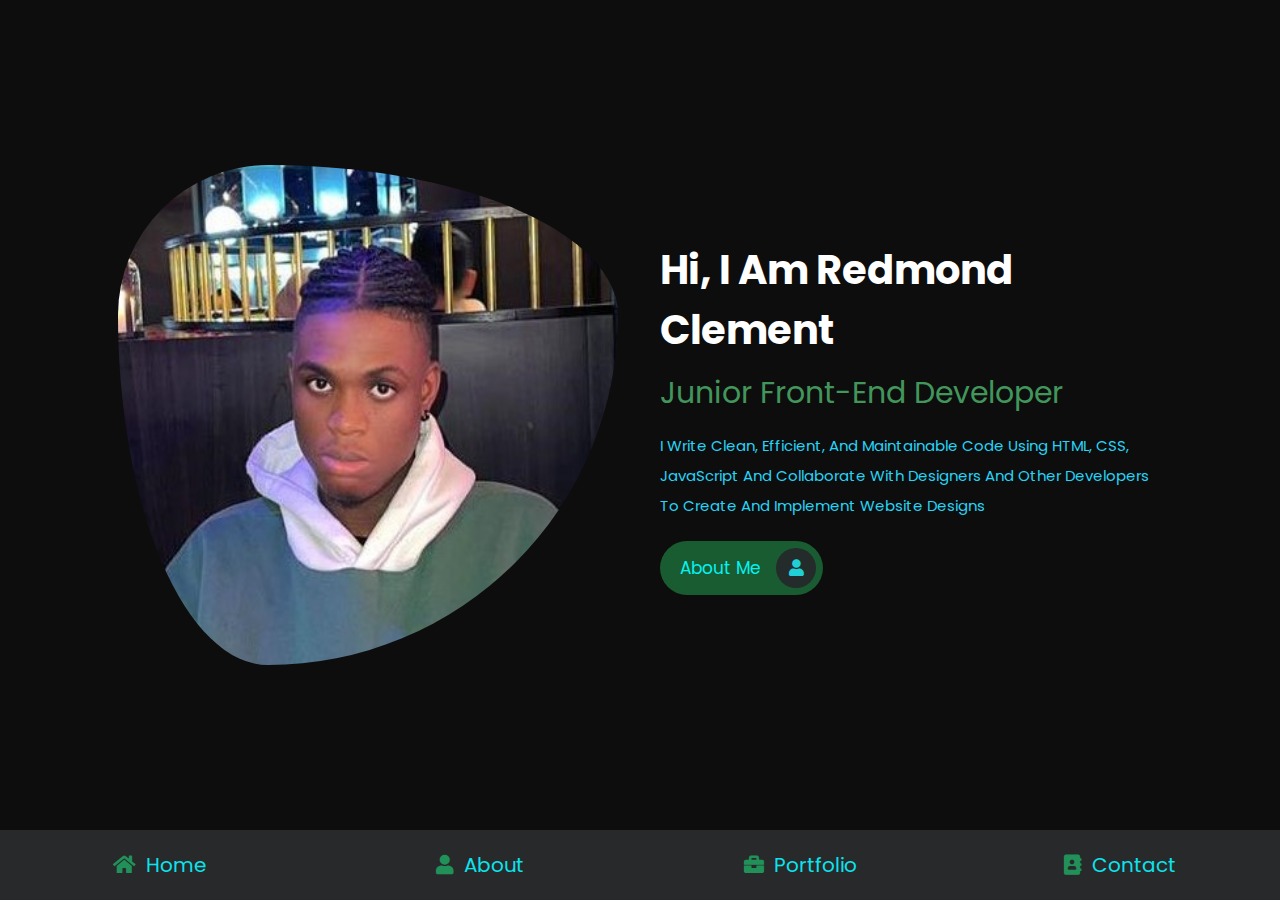
<file: index.html>
<!DOCTYPE html>
<html lang="en">
<head>
    <meta charset="UTF-8">
    <meta http-equiv="X-UA-Compatible" content="IE=edge">
    <meta name="viewport" content="width=device-width, initial-scale=1.0">
    <title>Front-end-dev-portfolio</title>

    <!-- font awesome cdn link  -->
    <link rel="stylesheet" href="https://cdnjs.cloudflare.com/ajax/libs/font-awesome/5.15.4/css/all.min.css">

    <!-- custom css file link  -->
    <link rel="stylesheet" href="style.css">

</head>
<body>
    
<!-- navbar section starts  -->

<nav class="navbar">
    <a href="index.html"> <i class="fas fa-home"></i> <span>home</span> </a>
    <a href="about.html"> <i class="fas fa-user"></i> <span>about</span> </a>
    <a href="portfolio.html"> <i class="fas fa-briefcase"></i> <span>portfolio</span> </a>
    <a href="contact.html"> <i class="fas fa-address-book"></i> <span>contact</span> </a>
</nav>

<!-- navbar section ends -->

<!-- home section starts  -->

<section class="home">

    <div class="image">
        <img src="mypicture.jpeg" alt="">
    </div>

    <div class="content">
        <h3>hi, i am Redmond Clement</h3>
        <span> Junior Front-end developer</span>
        <p> I Write clean, efficient, and maintainable code using HTML, CSS, JavaScript and Collaborate with designers and other developers to create and implement website designs</p>
        <a href="about.html" class="btn"> about me <i class="fas fa-user"></i> </a>
    </div>

</section>

<!-- home section ends -->

</body>
</html>
</file>
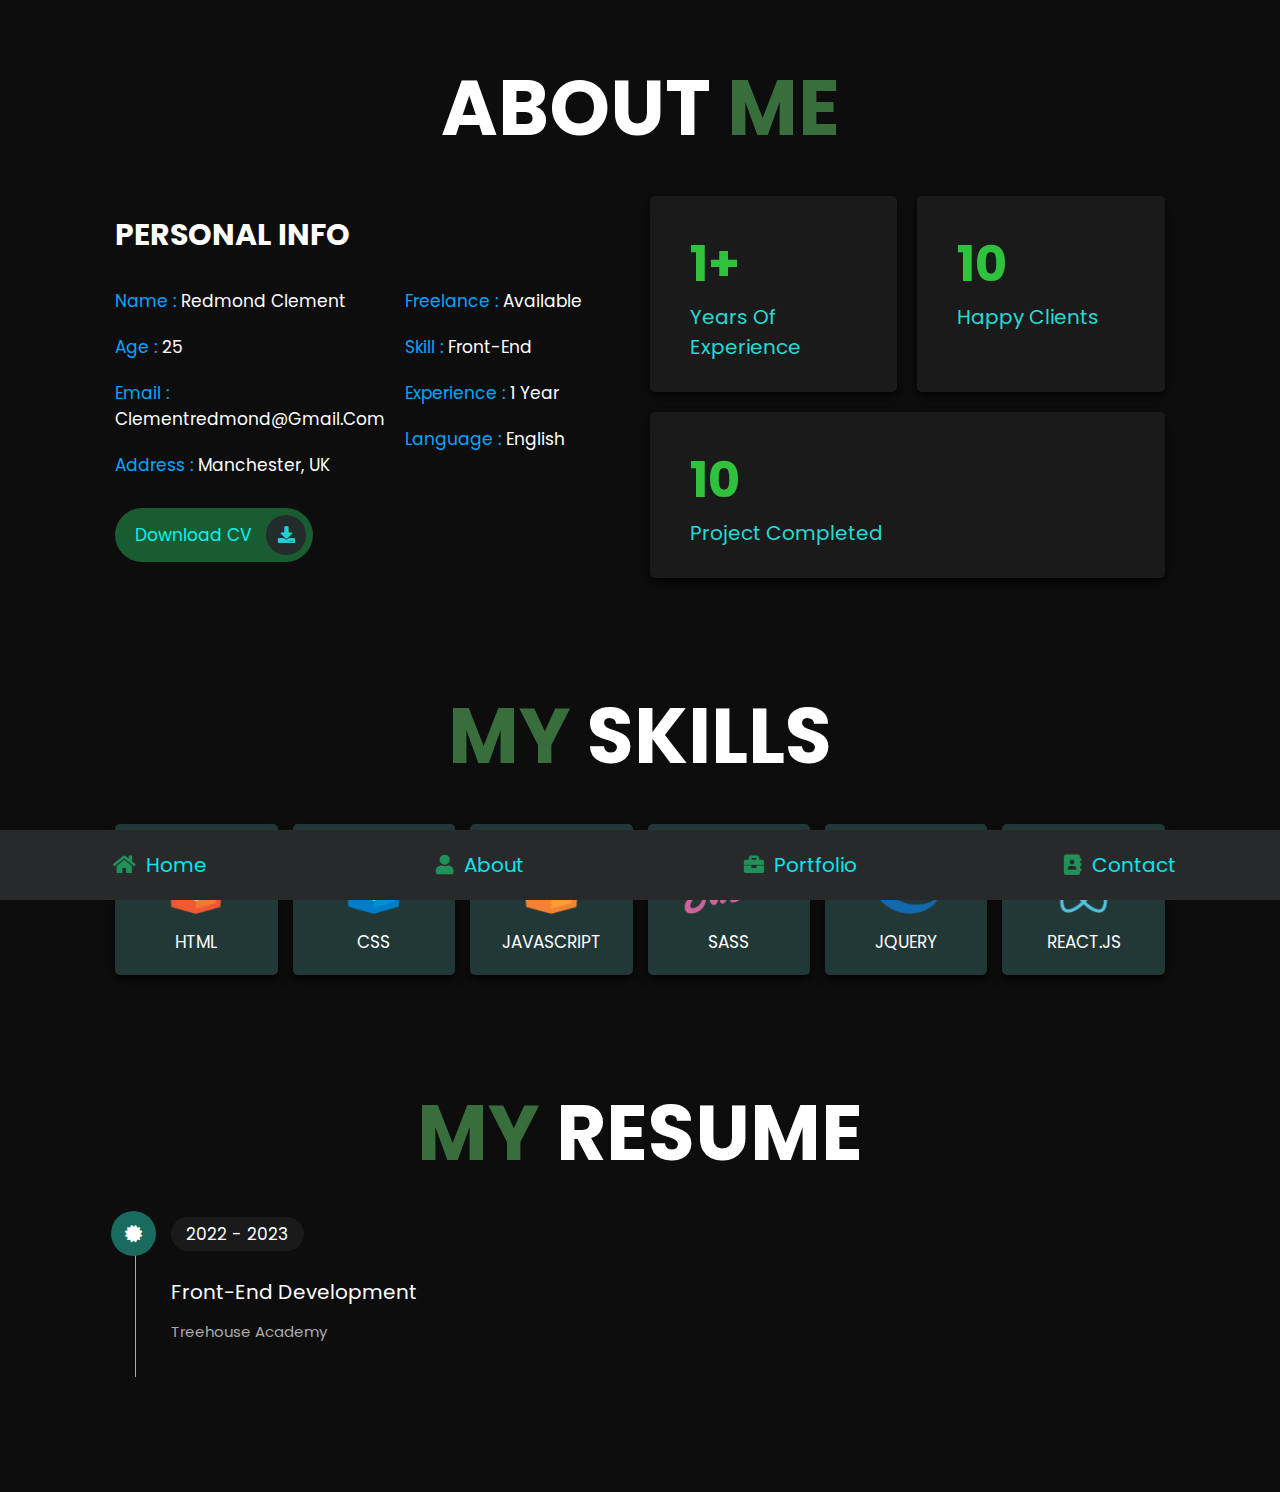
<file: about.html>
<!DOCTYPE html>
<html lang="en">
<head>
    <meta charset="UTF-8">
    <meta http-equiv="X-UA-Compatible" content="IE=edge">
    <meta name="viewport" content="width=device-width, initial-scale=1.0">
    <title>about</title>

    <!-- font awesome cdn link  -->
    <link rel="stylesheet" href="https://cdnjs.cloudflare.com/ajax/libs/font-awesome/5.15.4/css/all.min.css">

    <!-- custom css file link  -->
    <link rel="stylesheet" href="style.css">

</head>
<body>
    
<!-- navbar section starts  -->

<nav class="navbar">
    <a href="index.html"> <i class="fas fa-home"></i> <span>home</span> </a>
    <a href="about.html"> <i class="fas fa-user"></i> <span>about</span> </a>
    <a href="portfolio.html"> <i class="fas fa-briefcase"></i> <span>portfolio</span> </a>
    <a href="contact.html"> <i class="fas fa-address-book"></i> <span>contact</span> </a>
</nav>

<!-- navbar section ends -->

<!-- about section starts  -->

<section class="about">

    <h1 class="heading"> about <span>me</span> </h1>

    <div class="row">

        <div class="info-container">

            <h1>personal info</h1>

            <div class="box-container">

                <div class="box">
                    <h3> <span>name : </span> Redmond Clement</h3>
                    <h3> <span>age : </span> 25 </h3>
                    <h3> <span>email : </span> Clementredmond@gmail.com </h3>
                    <h3> <span>address : </span> Manchester, UK </h3>
                </div>
    
                <div class="box">
                    <h3> <span>freelance : </span> available </h3>
                    <h3> <span>skill : </span> front-end </h3>
                    <h3> <span>experience : </span> 1 year </h3>
                    <h3> <span>language : </span> English </h3>
                </div>

            </div>

            <a href="#" class="btn"> download CV <i class="fas fa-download"></i> </a>

        </div>

        <div class="count-container">

            <div class="box">
                <h3>1+</h3>
                <p>years of experience</p>
            </div>

            <div class="box">
                <h3>10</h3>
                <p>happy clients</p>
            </div>

            <div class="box">
                <h3>10</h3>
                <p>project completed</p>
            </div>


        </div>

    </div>

</section>

<!-- about section ends -->

<!-- skills section starts  -->

<section class="skills">

    <h1 class="heading"> <span>my</span> skills </h1>

    <div class="box-container">
        <div class="box">
            <img src="icon-1.png">
            <h3>html</h3>
        </div>
        <div class="box">
            <img src="icon-2.png">
            <h3>css</h3>
        </div>
        <div class="box">
            <img src="icon-3.png">
            <h3>javascript</h3>
        </div>
        <div class="box">
            <img src="icon-4.png">
            <h3>sass</h3>
        </div>
        <div class="box">
            <img src="icon-5.png">
            <h3>jquery</h3>
        </div>
        <div class="box">
            <img src="icon-6.png">
            <h3>react.js</h3>
        </div>
    </div>

</section>

<!-- skills section ends -->

<!-- education section starts  -->

<section class="education">

    <h1 class="heading"> <span>my</span> resume </h1>

    <div class="box-container">

        <div class="box">
         <i class="fas fa-certificate"></i>
            <span>2022 - 2023</span>
            <h3>front-end development</h3>
            <p>Treehouse Academy</p>
        </div>

       

    </div>

</section>

<!-- education section ends -->

</body>
</html>
</file>
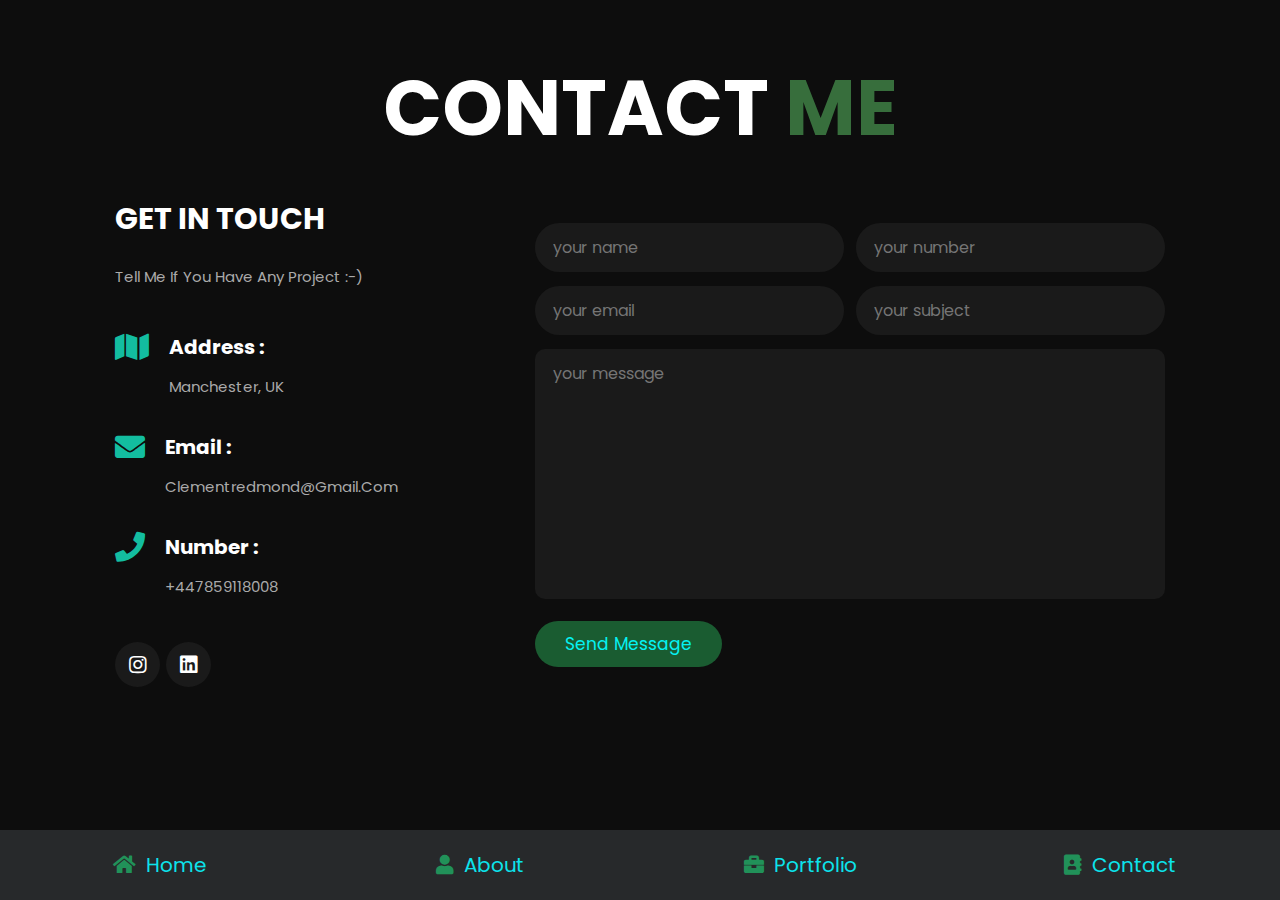
<file: contact.html>
<!DOCTYPE html>
<html lang="en">
<head>
    <meta charset="UTF-8">
    <meta http-equiv="X-UA-Compatible" content="IE=edge">
    <meta name="viewport" content="width=device-width, initial-scale=1.0">
    <title>contact</title>

    <!-- font awesome cdn link  -->
    <link rel="stylesheet" href="https://cdnjs.cloudflare.com/ajax/libs/font-awesome/5.15.4/css/all.min.css">

    <!-- custom css file link  -->
    <link rel="stylesheet" href="style.css">

</head>
<body>
    
<!-- navbar section starts  -->

<nav class="navbar">
    <a href="index.html"> <i class="fas fa-home"></i> <span>home</span> </a>
    <a href="about.html"> <i class="fas fa-user"></i> <span>about</span> </a>
    <a href="portfolio.html"> <i class="fas fa-briefcase"></i> <span>portfolio</span> </a>
    <a href="contact.html"> <i class="fas fa-address-book"></i> <span>contact</span> </a>
</nav>

<!-- navbar section ends -->

<!-- contact section starts  -->

<section class="contact">

<h1 class="heading"> contact <span>me</span> </h1>

<div class="row">

    <div class="info-container">

        <h1>get in touch</h1>

        <p>Tell me If You have any Project :-)</p>

        <div class="box-container">

            <div class="box">
                <i class="fas fa-map"></i>
                <div class="info">
                    <h3>address :</h3>
                    <p>Manchester, UK</p>
                </div>
            </div>

            <div class="box">
                <i class="fas fa-envelope"></i>
                <div class="info">
                    <h3>email :</h3>
                    <p>Clementredmond@gmail.com</p>
                </div>
            </div>

            <div class="box">
                <i class="fas fa-phone"></i>
                <div class="info">
                    <h3>number :</h3>
                    <p>+447859118008</p>
                </div>
            </div>

        </div>

        <div class="share">
            <a href="https://instagram.com/emy___red?igshid=OGQ5ZDc2ODk2ZA==" class="fab fa-instagram"></a>
            <a href="https://linkedin.com/in/redmond-clement-5b275a251" class="fab fa-linkedin"></a>
            
        </div>

    </div>

    <form action="mailto:clementredmond@gmail.com" >

        <div class="inputBox">
            <input type="text" placeholder="your name">
            <input type="number" placeholder="your number">
        </div>

        <div class="inputBox">
            <input type="email" placeholder="your email">
            <input type="text" placeholder="your subject">
        </div>

        <textarea name="" placeholder="your message" id="" cols="30" rows="10"></textarea>

        <input type="submit" value="send message" class="btn">

    </form>

</div>

</section>

<!-- contact section ends -->

</body>
</html>
</file>
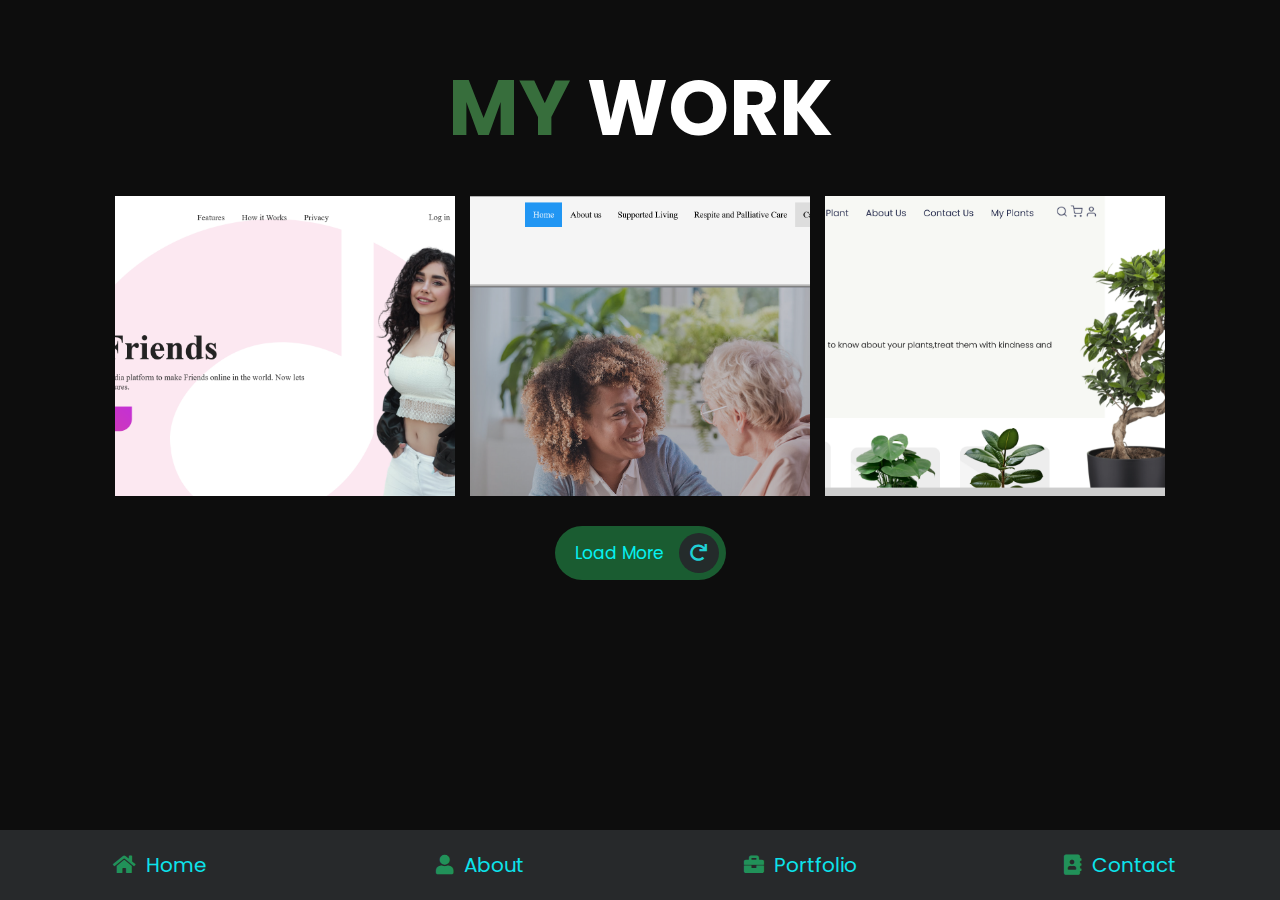
<file: portfolio.html>
<!DOCTYPE html>
<html lang="en">
<head>
    <meta charset="UTF-8">
    <meta http-equiv="X-UA-Compatible" content="IE=edge">
    <meta name="viewport" content="width=device-width, initial-scale=1.0">
    <title>portfolio</title>

    <!-- font awesome cdn link  -->
    <link rel="stylesheet" href="https://cdnjs.cloudflare.com/ajax/libs/font-awesome/5.15.4/css/all.min.css">

    <!-- custom css file link  -->
    <link rel="stylesheet" href="style.css">

</head>
<body>
    
<!-- navbar section starts  -->

<nav class="navbar">
    <a href="index.html"> <i class="fas fa-home"></i> <span>home</span> </a>
    <a href="about.html"> <i class="fas fa-user"></i> <span>about</span> </a>
    <a href="portfolio.html"> <i class="fas fa-briefcase"></i> <span>portfolio</span> </a>
    <a href="contact.html"> <i class="fas fa-address-book"></i> <span>contact</span> </a>
</nav>

<!-- navbar section ends -->

<!-- portfolio section starts  -->

<section class="portfolio">

    <h1 class="heading"> <span>my</span> work </h1>

    <div class="box-container">

        <div class="box">
            <img src="socially.png" alt="">
            <div class="content">
                <h3>Socially</h3>
                <p>A Sample Social webpage</p>
                <a href="https://redmondclement.github.io/Socially/">read more</a>
            </div>
        </div>

        <div class="box">
            <img src="abnercare sample.png" alt="">
            <div class="content">
                <h3>A sample of care home website</h3>
                <p> Care home </p>
                <a href="https://redmondclement.github.io/abnercare.github.io/">read more</a>
            </div>
        </div>
        
        <div class="box">
            <img src="bonsai.png" alt="">
            <div class="content">
                <h3>Bonsia plant</h3>
                <p>Discover everything you need to know about your plants,treat them with kindness and
                    they will take care of you </p>
                <a href="https://redmondclement.github.io/bonsaiplant.github.io/">read more</a>
            </div>
        </div>

    </div>

    <a href="#" class="btn"> load more <i class="fas fa-redo"></i> </a>
    
</section>

<!-- portfolio section ends -->

</body>
</html>
</file>
<file: style.css>
@import url("https://fonts.googleapis.com/css2?family=Poppins:wght@100;300;400;500;600;700&display=swap");
* {
  font-family: 'Poppins', sans-serif;
  margin: 0;
  padding: 0;
  -webkit-box-sizing: border-box;
          box-sizing: border-box;
  text-decoration: none;
  outline: none;
  border: none;
  text-transform: capitalize;
}

html {
  font-size: 62.5%;
  overflow-x: hidden;
}

html::-webkit-scrollbar {
  width: 1rem;
}

html::-webkit-scrollbar-track {
  background: #0d0d0d;
}

html::-webkit-scrollbar-thumb {
  background: #00ddff;
  border-radius: 5rem;
}

body {
  background: #0d0d0d;
  padding-bottom: 6.5rem;
}

section {
  padding: 5rem 9%;
}

.heading {
  text-align: center;
  font-size: 6vw;
  color: #fff;
  margin-bottom: 3rem;
  text-transform: uppercase;
}

.heading span {
  text-transform: uppercase;
  color: #376e3c;
}

.btn {
  display: inline-block;
  margin-top: 1rem;
  border-radius: 5rem;
  background: #1a5c31;
  padding: .7rem;
  font-size: 1.7rem;
  color: #05f2f2;
  padding-left: 2rem;
}

.btn i {
  height: 4rem;
  width: 4rem;
  line-height: 4rem;
  font-size: 1.7rem;
  text-align: center;
  background: #242b2b;
  color: #20d0d6;
  border-radius: 50%;
  margin-left: 1rem;
  -webkit-transition: .2s linear;
  transition: .2s linear;
}

.btn:hover i {
  margin-left: 2rem;
}

.navbar {
  position: fixed;
  bottom: 0;
  left: 0;
  right: 0;
  display: -webkit-box;
  display: -ms-flexbox;
  display: flex;
  z-index: 1000;
  -webkit-box-align: end;
      -ms-flex-align: end;
          align-items: flex-end;
}

.navbar a {
  padding: 2rem;
  font-size: 2rem;
  background: #27292b;
  -webkit-box-flex: 1;
      -ms-flex: 1;
          flex: 1;
  color: #0ce3eb;
  text-align: center;
  -webkit-transition: .2s linear;
  transition: .2s linear;
}

.navbar a i {
  color: #219159;
  padding-right: .5rem;
}

.navbar a:hover {
  background: #3b3d3c;
  padding-bottom: 6rem;
}

.navbar a:hover i {
  color: #00f018;
}

.home {
  display: -webkit-box;
  display: -ms-flexbox;
  display: flex;
  -webkit-box-align: center;
      -ms-flex-align: center;
          align-items: center;
  -ms-flex-wrap: wrap;
      flex-wrap: wrap;
  gap: 4rem;
  min-height: calc(100vh - 6.5rem);
}

.home .image {
  -webkit-box-flex: 1;
      -ms-flex: 1 1 42rem;
          flex: 1 1 42rem;
  text-align: center;
}

.home .image img {
  height: 50rem;
  width: 50rem;
  border-radius: 30% 70% 70% 30% / 30% 30% 70% 70%;
}

.home .content {
  -webkit-box-flex: 1;
      -ms-flex: 1 1 42rem;
          flex: 1 1 42rem;
}

.home .content h3 {
  color: #fff;
  font-size: 4rem;
  padding-bottom: .5rem;
}

.home .content span {
  font-size: 3rem;
  color: #42965b;
  padding: .5rem 0;
  display: block;
}

.home .content p {
  font-size: 1.5rem;
  color: #27d4f5;
  padding: 1rem 0;
  line-height: 2;
}

.about .row {
  display: -webkit-box;
  display: -ms-flexbox;
  display: flex;
  -webkit-box-align: center;
      -ms-flex-align: center;
          align-items: center;
  -ms-flex-wrap: wrap;
      flex-wrap: wrap;
  gap: 2rem;
}

.about .row .info-container {
  -webkit-box-flex: 1;
      -ms-flex: 1 1 42rem;
          flex: 1 1 42rem;
}

.about .row .info-container h1 {
  font-size: 3rem;
  color: #fff;
  text-transform: uppercase;
  padding-bottom: 1rem;
}

.about .row .info-container .box-container {
  padding: 1rem 0;
  display: -webkit-box;
  display: -ms-flexbox;
  display: flex;
  -ms-flex-wrap: wrap;
      flex-wrap: wrap;
  gap: 2rem;
}

.about .row .info-container .box-container .box {
  -webkit-box-flex: 1;
      -ms-flex: 1 1 20rem;
          flex: 1 1 20rem;
}

.about .row .info-container .box-container .box h3 {
  font-size: 1.7rem;
  color: #fff;
  padding: 1rem 0;
  font-weight: normal;
}

.about .row .info-container .box-container .box h3 span {
  color: #00a6ff;
}

.about .row .count-container {
  -webkit-box-flex: 1;
      -ms-flex: 1 1 42rem;
          flex: 1 1 42rem;
  display: -webkit-box;
  display: -ms-flexbox;
  display: flex;
  -ms-flex-wrap: wrap;
      flex-wrap: wrap;
  gap: 2rem;
}

.about .row .count-container .box {
  -webkit-box-flex: 1;
      -ms-flex: 1 1 20rem;
          flex: 1 1 20rem;
  padding: 3rem 4rem;
  border-radius: .5rem;
  background: #1a1a1a;
  -webkit-box-shadow: 0 0.5rem 1rem rgba(0, 0, 0, 0.7);
          box-shadow: 0 0.5rem 1rem rgba(0, 0, 0, 0.7);
}

.about .row .count-container .box h3 {
  font-size: 5rem;
  color: #2fc23c;
}

.about .row .count-container .box p {
  font-size: 2rem;
  color: #23dbd5;
}

.skills .box-container {
  display: -ms-grid;
  display: grid;
  -ms-grid-columns: (minmax(16rem, 1fr))[auto-fit];
      grid-template-columns: repeat(auto-fit, minmax(16rem, 1fr));
  gap: 1.5rem;
}

.skills .box-container .box {
  padding: 2rem;
  text-align: center;
  -webkit-box-shadow: 0 0.5rem 1rem rgba(0, 0, 0, 0.7);
          box-shadow: 0 0.5rem 1rem rgba(0, 0, 0, 0.7);
  border-radius: .5rem;
  background: #213837;
}

.skills .box-container .box:hover {
  background: #2f3635;
}

.skills .box-container .box:hover h3 {
  color: #0afad8;
}

.skills .box-container .box img {
  height: 7rem;
  margin-bottom: 1rem;
}

.skills .box-container .box h3 {
  color: #fff;
  font-size: 1.7rem;
  font-weight: normal;
  text-transform: uppercase;
}

.education .box-container {
  display: -webkit-box;
  display: -ms-flexbox;
  display: flex;
  -ms-flex-wrap: wrap;
      flex-wrap: wrap;
}

.education .box-container .box {
  -webkit-box-flex: 1;
      -ms-flex: 1 1 40rem;
          flex: 1 1 40rem;
  margin-left: 2rem;
  padding-top: 0;
  padding-bottom: 0;
  padding-left: 3.5rem;
  padding-bottom: 3rem;
  border-left: 0.1rem solid #aaa;
  position: relative;
}

.education .box-container .box i {
  height: 4.5rem;
  width: 4.5rem;
  line-height: 4.5rem;
  font-size: 1.7rem;
  border-radius: 50%;
  background: #196b5f;
  color: #fff;
  text-align: center;
  position: absolute;
  top: -1rem;
  left: -2.5rem;
}

.education .box-container .box span {
  font-size: 1.7rem;
  color: #fff;
  border-radius: 5rem;
  padding: .5rem 1.5rem;
  background: #1a1a1a;
}

.education .box-container .box h3 {
  font-size: 2rem;
  padding: 1rem 0;
  color: #fff;
  padding-top: 3rem;
  font-weight: normal;
}

.education .box-container .box p {
  font-size: 1.5rem;
  color: #aaa;
  line-height: 2;
}

.portfolio {
  text-align: center;
}

.portfolio .box-container {
  display: -ms-grid;
  display: grid;
  -ms-grid-columns: (minmax(31rem, 1fr))[auto-fit];
      grid-template-columns: repeat(auto-fit, minmax(31rem, 1fr));
  gap: 1.5rem;
  margin-bottom: 2rem;
}

.portfolio .box-container .box {
  height: 30rem;
  overflow: hidden;
  position: relative;
}

.portfolio .box-container .box:hover .content {
  -webkit-transform: translateY(0%);
          transform: translateY(0%);
}

.portfolio .box-container .box img {
  height: 100%;
  width: 100%;
  -o-object-fit: cover;
     object-fit: cover;
}

.portfolio .box-container .box .content {
  position: absolute;
  top: 0;
  left: 0;
  height: 100%;
  width: 100%;
  background: #1a1a1a;
  display: -webkit-box;
  display: -ms-flexbox;
  display: flex;
  -webkit-box-orient: vertical;
  -webkit-box-direction: normal;
      -ms-flex-flow: column;
          flex-flow: column;
  -webkit-box-align: center;
      -ms-flex-align: center;
          align-items: center;
  -webkit-box-pack: center;
      -ms-flex-pack: center;
          justify-content: center;
  padding: 2rem;
  -webkit-transform: translateY(-100%);
          transform: translateY(-100%);
  -webkit-transition: .2s linear;
  transition: .2s linear;
}

.portfolio .box-container .box .content h3 {
  font-size: 2.5rem;
  color: #fff;
  text-transform: uppercase;
  font-weight: normal;
}

.portfolio .box-container .box .content p {
  padding: 1rem 0;
  font-size: 1.5rem;
  line-height: 2;
  color: #aaa;
}

.portfolio .box-container .box .content a {
  font-size: 2rem;
  color: #28a5b8;
}

.portfolio .box-container .box .content a:hover {
  color: #fff;
}

.blogs .box-container {
  display: -ms-grid;
  display: grid;
  -ms-grid-columns: (minmax(31rem, 1fr))[auto-fit];
      grid-template-columns: repeat(auto-fit, minmax(31rem, 1fr));
  gap: 1.5rem;
}

.blogs .box-container .box {
  text-align: center;
  padding: 2rem;
  border-radius: .5rem;
  background: #1a1a1a;
  -webkit-box-shadow: 0 0.5rem 1rem rgba(0, 0, 0, 0.7);
          box-shadow: 0 0.5rem 1rem rgba(0, 0, 0, 0.7);
}

.blogs .box-container .box:hover .image img {
  -webkit-transform: scale(1.2);
          transform: scale(1.2);
}

.blogs .box-container .box .image {
  height: 25rem;
  width: 100%;
  border-radius: .5rem;
  overflow: hidden;
}

.blogs .box-container .box .image img {
  height: 100%;
  width: 100%;
  -o-object-fit: cover;
     object-fit: cover;
  -webkit-transition: .2s linear;
  transition: .2s linear;
}

.blogs .box-container .box .content .icons {
  position: relative;
  top: -1rem;
  border-radius: .5rem;
  padding: 1.5rem;
  display: inline-block;
  background: #0d0d0d;
}

.blogs .box-container .box .content .icons a {
  font-size: 1.4rem;
  margin: 0 1rem;
  color: #fff;
}

.blogs .box-container .box .content .icons a:hover {
  color: #0fd9bb;
}

.blogs .box-container .box .content .icons a i {
  padding-right: .5rem;
  color: #30611d;
}

.blogs .box-container .box .content h3 {
  font-size: 2rem;
  color: #fff;
  font-weight: normal;
}

.blogs .box-container .box .content p {
  font-size: 1.5rem;
  color: #aaa;
  padding: 1rem 0;
  line-height: 2;
}

.contact .row {
  display: -webkit-box;
  display: -ms-flexbox;
  display: flex;
  -webkit-box-align: center;
      -ms-flex-align: center;
          align-items: center;
  -ms-flex-wrap: wrap;
      flex-wrap: wrap;
  gap: 2rem;
}

.contact .row .info-container {
  width: 40rem;
}

.contact .row .info-container h1 {
  font-size: 3rem;
  text-transform: uppercase;
  color: #fff;
  padding-bottom: 1rem;
}

.contact .row .info-container p {
  font-size: 1.5rem;
  line-height: 2;
  color: #aaa;
  padding: 1rem 0;
}

.contact .row .info-container .box-container {
  padding: 2rem 0;
}

.contact .row .info-container .box-container .box {
  display: -webkit-box;
  display: -ms-flexbox;
  display: flex;
  gap: 2rem;
  padding: 1rem 0;
}

.contact .row .info-container .box-container .box i {
  font-size: 3rem;
  color: #13bda0;
}

.contact .row .info-container .box-container .box h3 {
  font-size: 2rem;
  color: #fff;
}

.contact .row .info-container .share a {
  font-size: 2rem;
  height: 4.5rem;
  width: 4.5rem;
  line-height: 4.5rem;
  border-radius: 50%;
  background: #1a1a1a;
  color: #fff;
  text-align: center;
  margin-right: .3rem;
}

.contact .row .info-container .share a:hover {
  background: #42965b;
}

.contact .row form {
  -webkit-box-flex: 1;
      -ms-flex: 1 1 42rem;
          flex: 1 1 42rem;
}

.contact .row form .inputBox {
  display: -webkit-box;
  display: -ms-flexbox;
  display: flex;
  -ms-flex-wrap: wrap;
      flex-wrap: wrap;
  -webkit-box-pack: justify;
      -ms-flex-pack: justify;
          justify-content: space-between;
}

.contact .row form .inputBox input {
  width: 49%;
}

.contact .row form .inputBox input,
.contact .row form textarea {
  border-radius: 5rem;
  padding: 1.2rem 1.8rem;
  font-size: 1.6rem;
  color: #fff;
  text-transform: none;
  margin: .7rem 0;
  background: #1a1a1a;
}

.contact .row form textarea {
  width: 100%;
  border-radius: 1rem;
  resize: none;
  height: 25rem;
}

.contact .row form .btn {
  padding: 1rem 3rem;
  cursor: pointer;
}

.contact .row form .btn:hover {
  background: #fff;
  color: #0d0d0d;
}

@media (max-width: 1200px) {
  html {
    font-size: 55%;
  }
  section {
    padding: 3rem 2rem;
  }
}

@media (max-width: 768px) {
  .heading {
    font-size: 12vw;
  }
  .navbar a i {
    padding: 0;
  }
  .navbar a span {
    display: none;
  }
  .navbar a:hover {
    padding-bottom: 2rem;
  }
  .home {
    text-align: center;
    gap: 2rem;
  }
  .home .image img {
    height: 30rem;
    width: 30rem;
  }
  .home .content h3 {
    font-size: 3rem;
  }
  .home .content span {
    font-size: 2.5rem;
  }
  .contact .row form .inputBox input {
    width: 100%;
    margin-bottom: 1rem;
  }
}

@media (max-width: 450px) {
  html {
    font-size: 50%;
  }
}
/*# sourceMappingURL=style.css.map */
</file>
